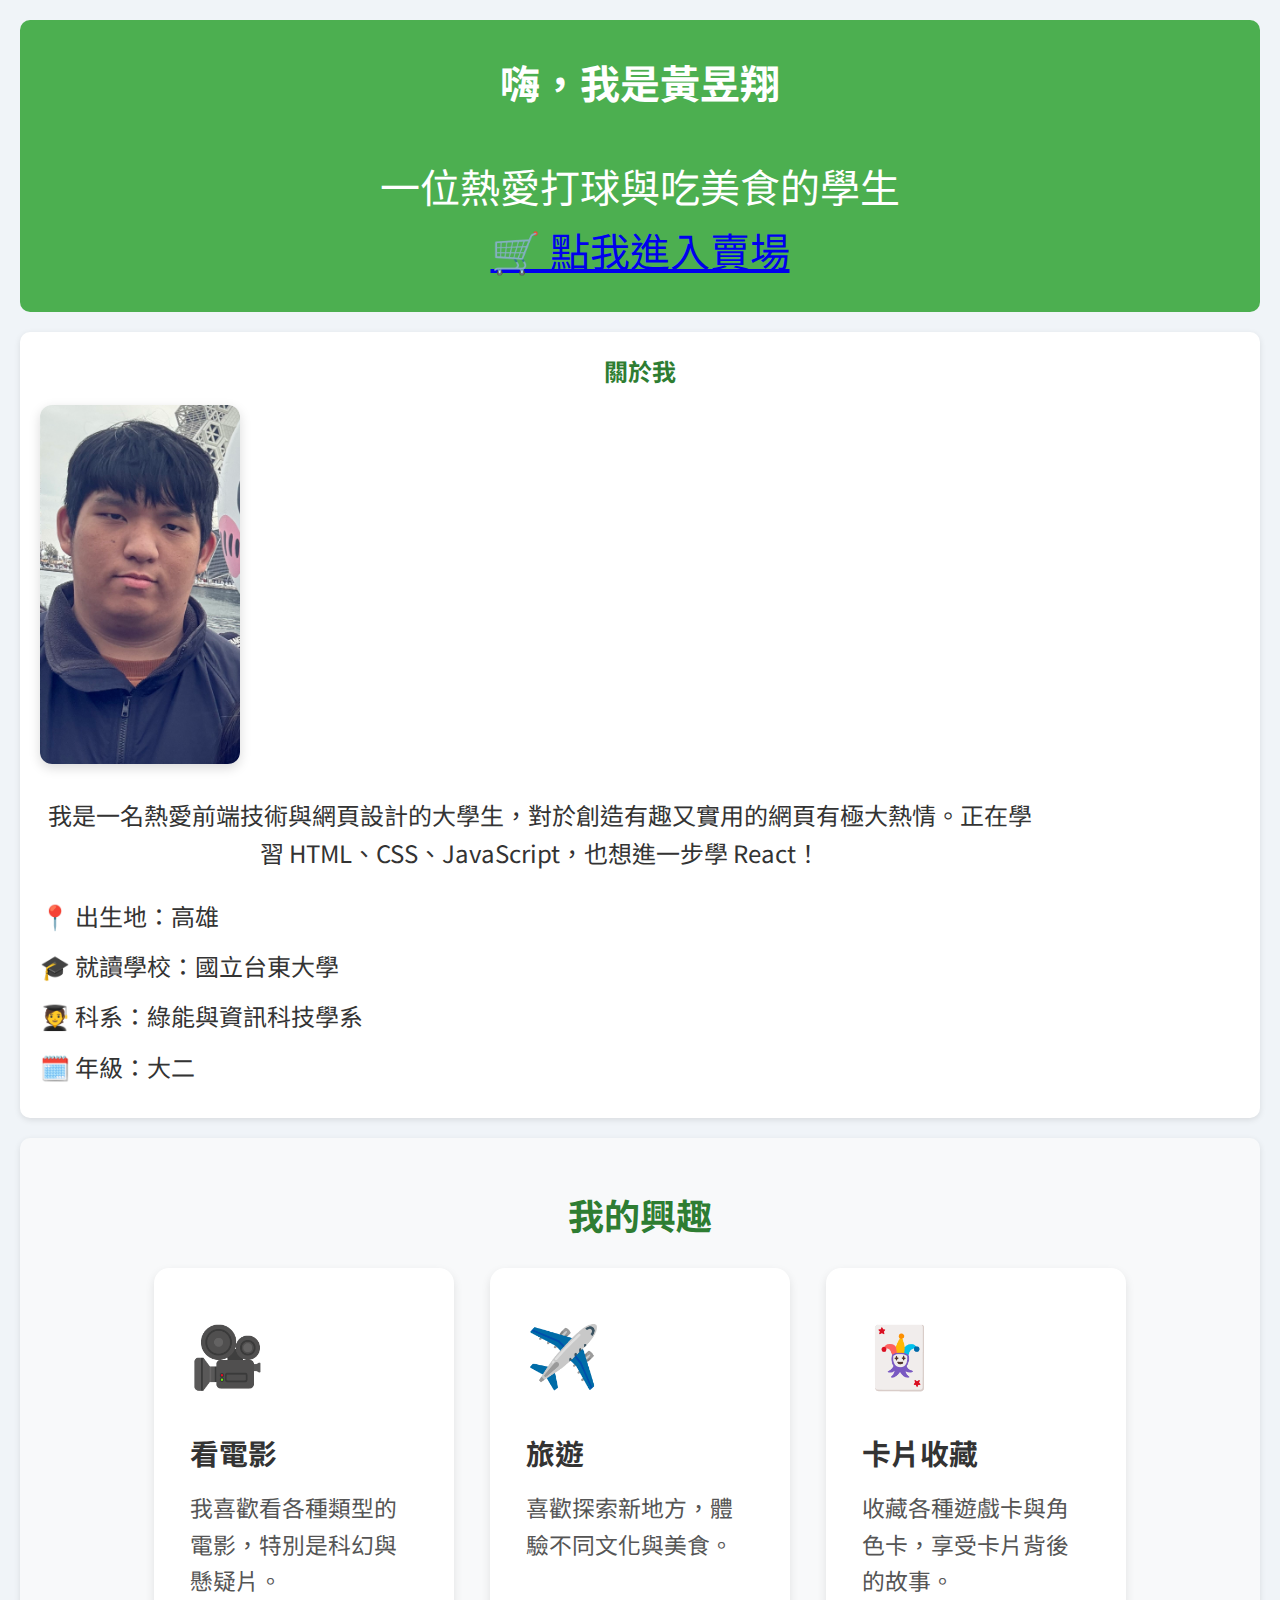
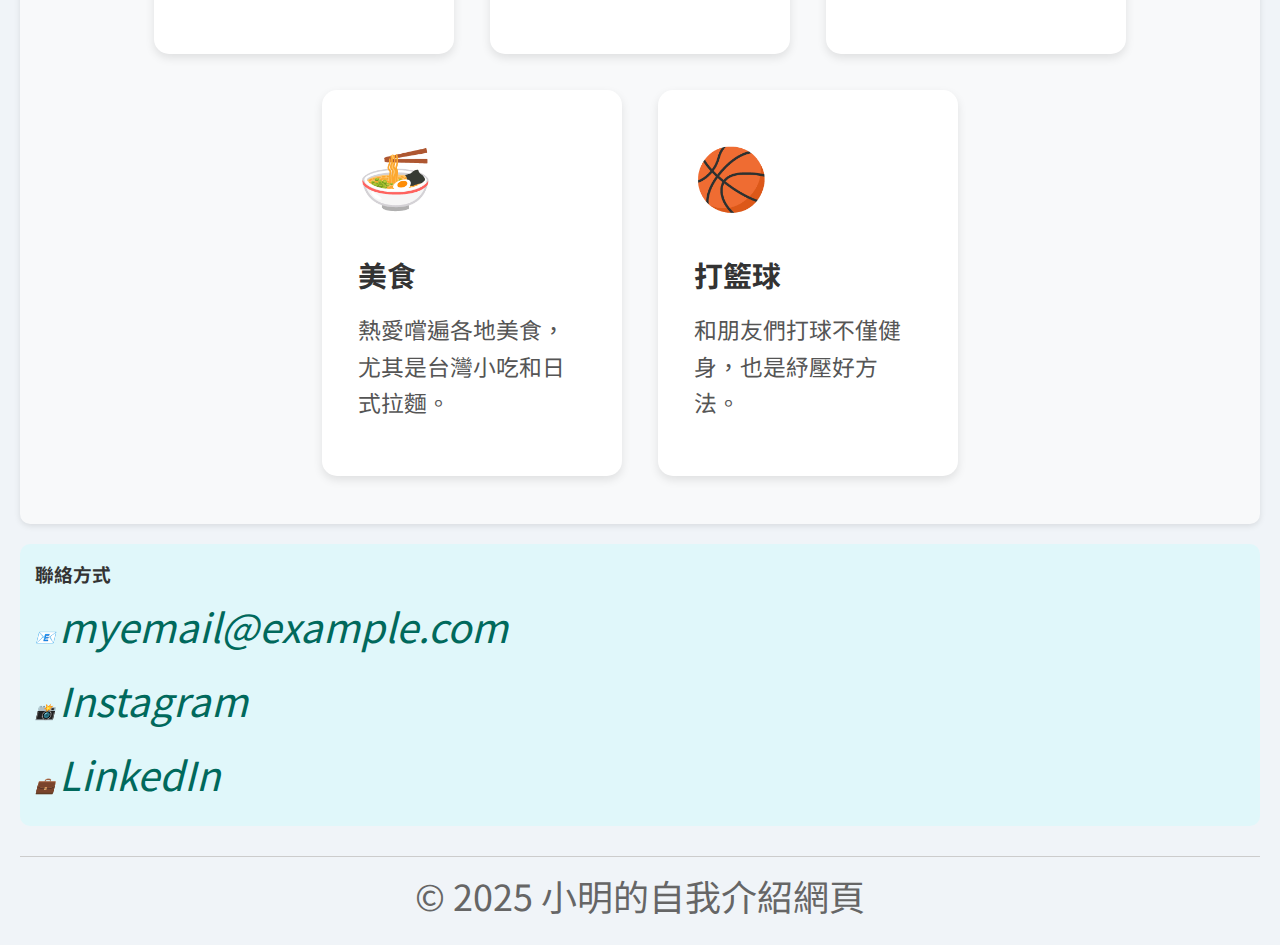
<file: 0607.html>
<!DOCTYPE html>
<html lang="zh-Hant">
<head>
  <meta charset="UTF-8">
  <meta name="viewport" content="width=device-width, initial-scale=1.0">
  <title>自我介紹 | 黃昱翔</title>
  <link rel="stylesheet" href="0607.css">
  <link href="https://fonts.googleapis.com/css2?family=Noto+Sans+TC:wght@400;700&display=swap" rel="stylesheet">
</head>
<body>

  <header>
    <h1>嗨，我是黃昱翔</h1>
    <p>一位熱愛打球與吃美食的學生</p>
    <a href="shop.html" class="shop-link" target="_blank">🛒 點我進入賣場</a>
  </header>

  <main>
    <section class="intro">
      <h2>關於我</h2>
      <div class="intro-container">
        <img src="me.jpg" alt="我的照片">
        <div class="intro-text">
          <p>
            我是一名熱愛前端技術與網頁設計的大學生，對於創造有趣又實用的網頁有極大熱情。正在學習 HTML、CSS、JavaScript，也想進一步學 React！
          </p>
          <ul>
            <li>📍 出生地：高雄</li>
            <li>🎓 就讀學校：國立台東大學</li>
            <li>🧑‍🎓 科系：綠能與資訊科技學系</li>
            <li>🗓️ 年級：大二</li>
          </ul>
        </div>
      </div>
    </section>

    <section class="interests">
      <h2>我的興趣</h2>
      <div class="card-container">
        <div class="card">
          <div class="emoji">🎥</div>
          <h3>看電影</h3>
          <p>我喜歡看各種類型的電影，特別是科幻與懸疑片。</p>
        </div>
        <div class="card">
          <div class="emoji">✈️</div>
          <h3>旅遊</h3>
          <p>喜歡探索新地方，體驗不同文化與美食。</p>
        </div>
        <div class="card">
          <div class="emoji">🃏</div>
          <h3>卡片收藏</h3>
          <p>收藏各種遊戲卡與角色卡，享受卡片背後的故事。</p>
        </div>
        <div class="card">
          <div class="emoji">🍜</div>
          <h3>美食</h3>
          <p>熱愛嚐遍各地美食，尤其是台灣小吃和日式拉麵。</p>
        </div>
        <div class="card">
          <div class="emoji">🏀</div>
          <h3>打籃球</h3>
          <p>和朋友們打球不僅健身，也是紓壓好方法。</p>
        </div>
      </div>
    </section>

  </main>

  <aside>
    <h3>聯絡方式</h3>
    <address>
      📧 <a href="mailto:myemail@example.com">myemail@example.com</a><br>
      📸 <a href="https://instagram.com/yourhandle" target="_blank">Instagram</a><br>
      💼 <a href="https://linkedin.com/in/yourprofile" target="_blank">LinkedIn</a>
    </address>
  </aside>

  <footer>
    <p>&copy; 2025 小明的自我介紹網頁</p>
  </footer>

</body>
</html>
</file>
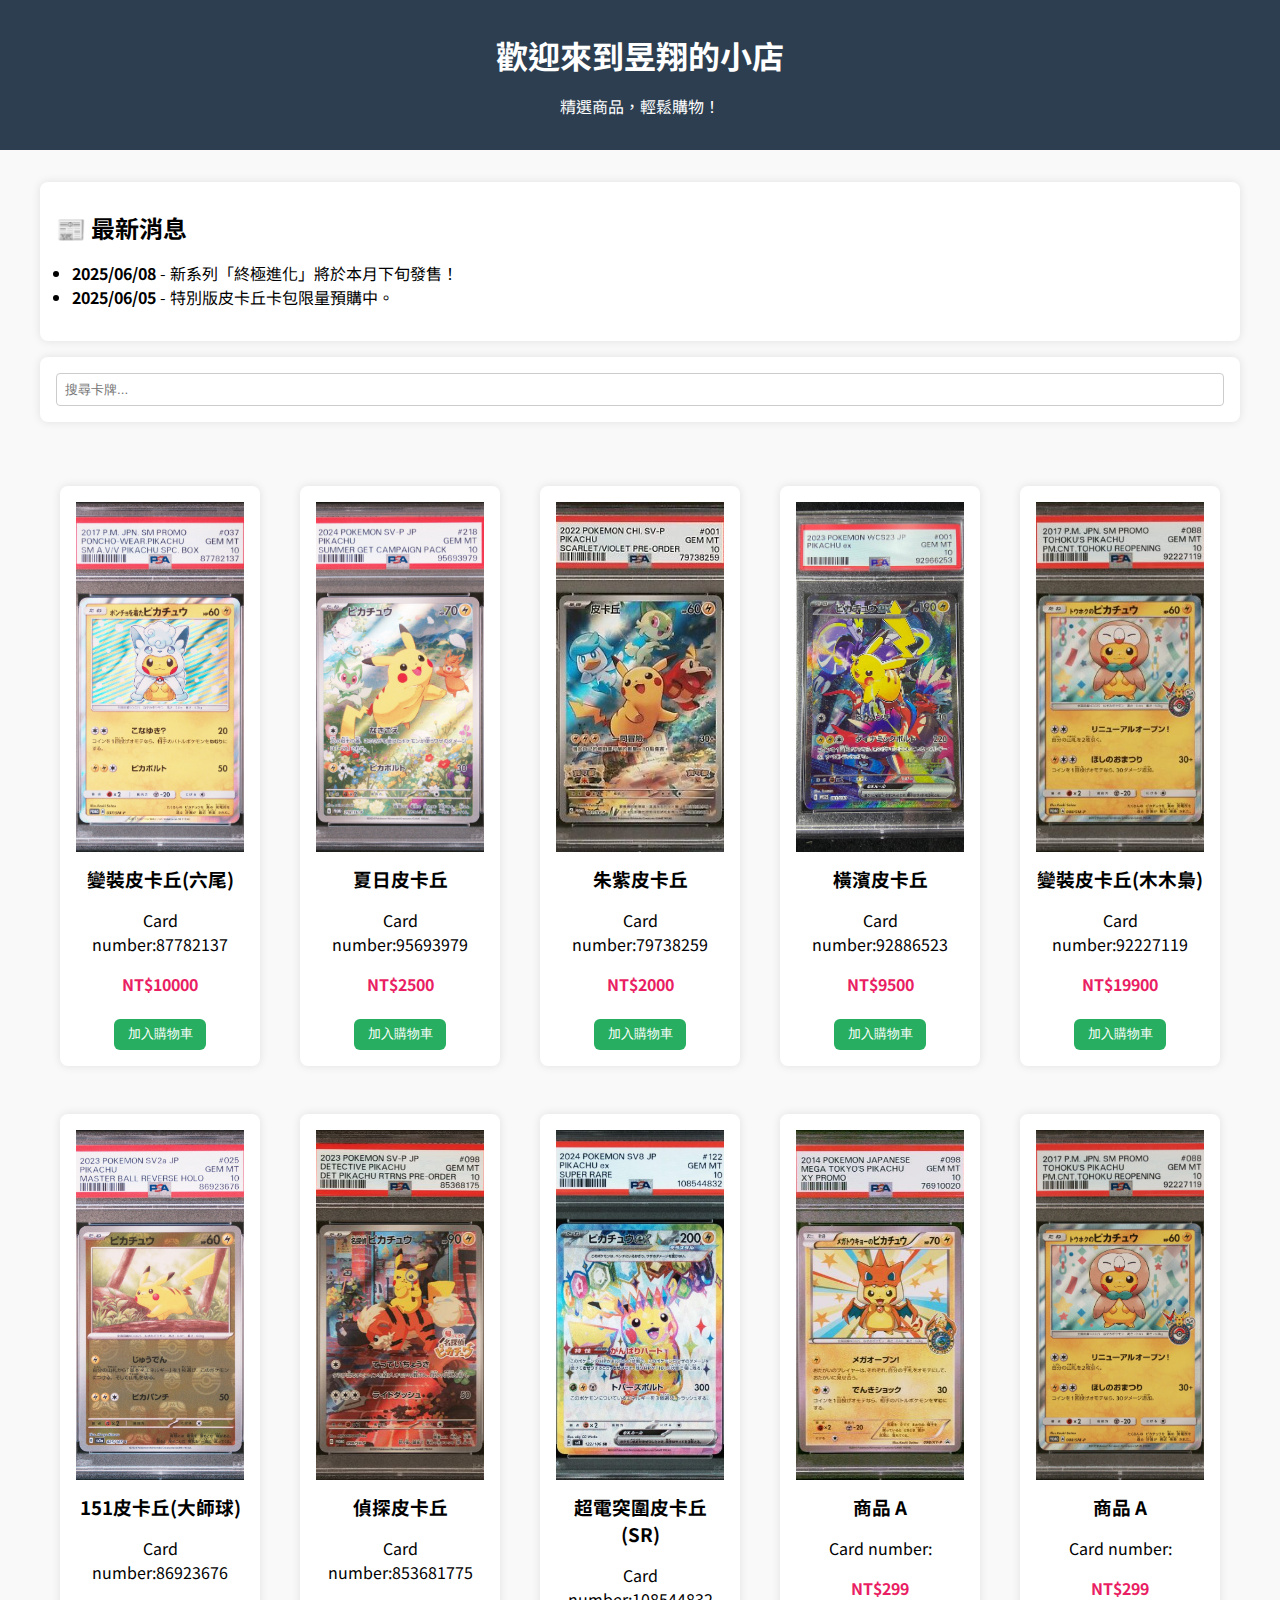
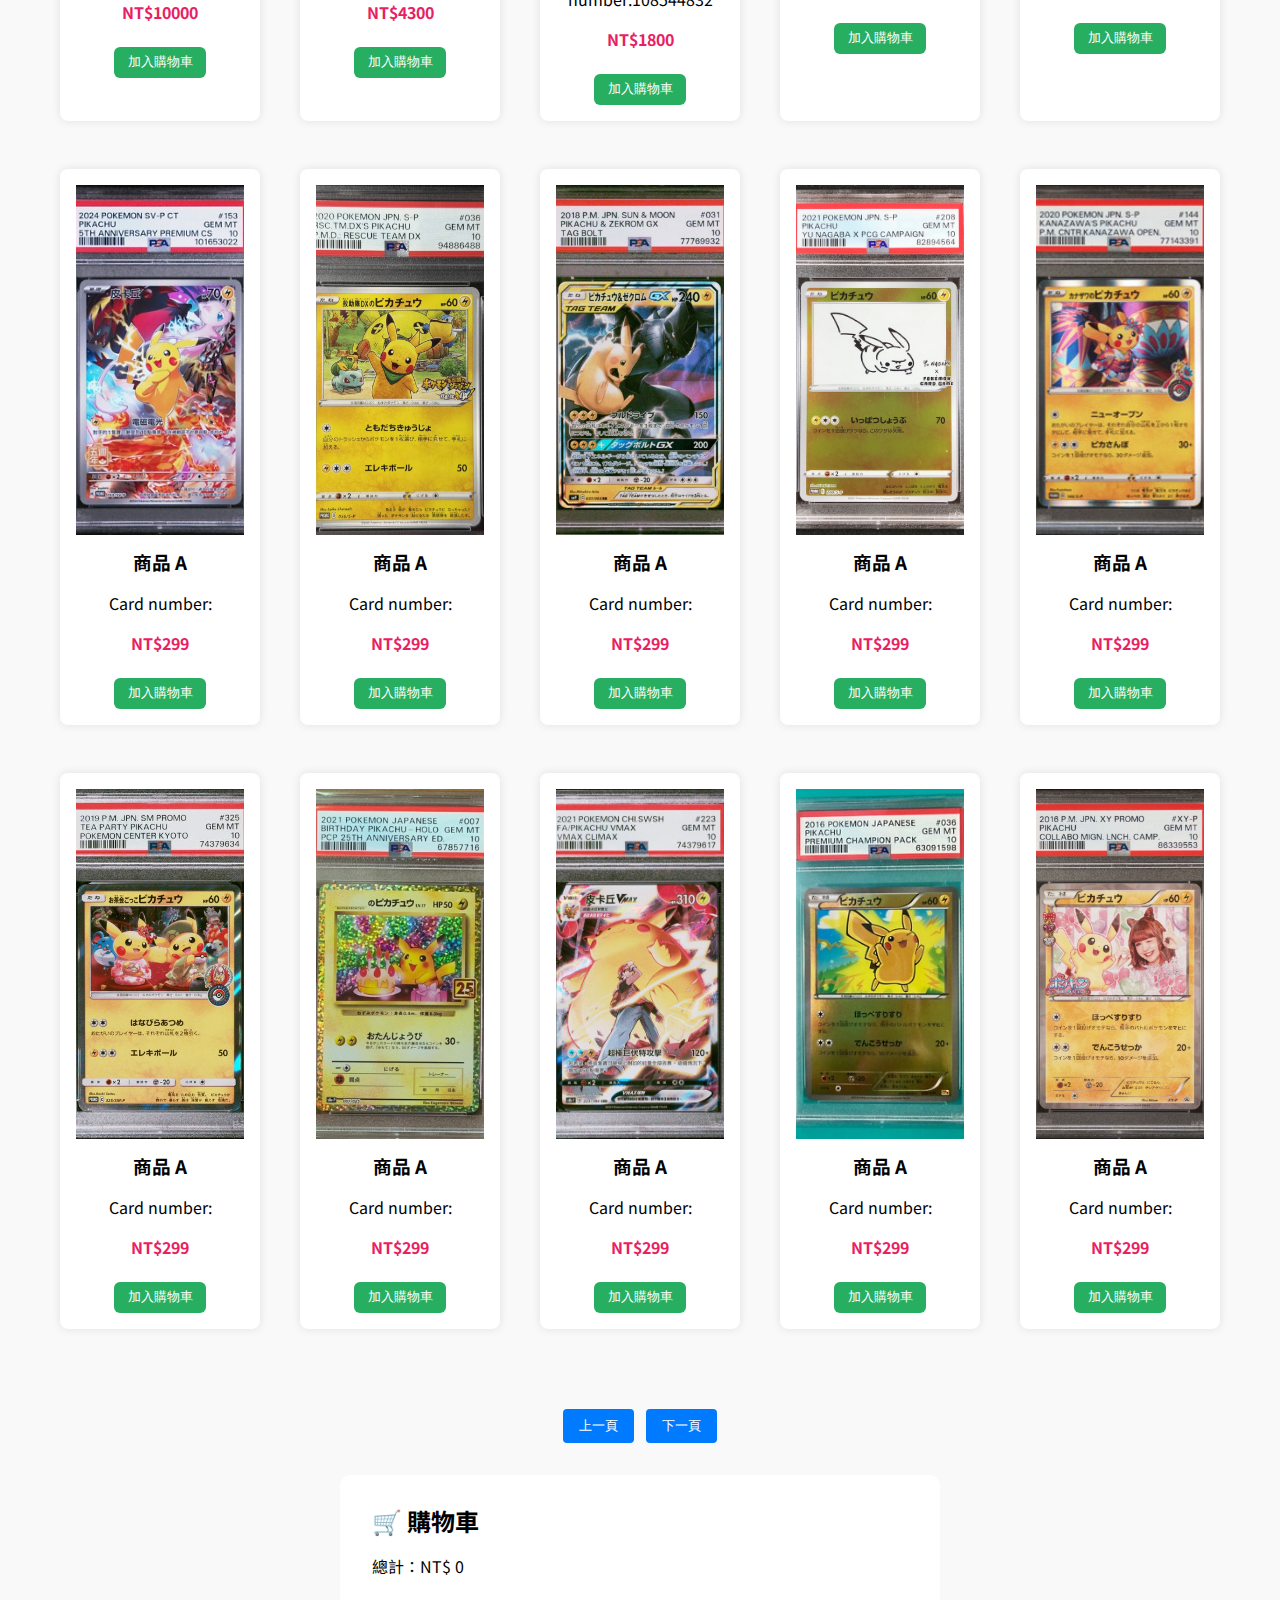
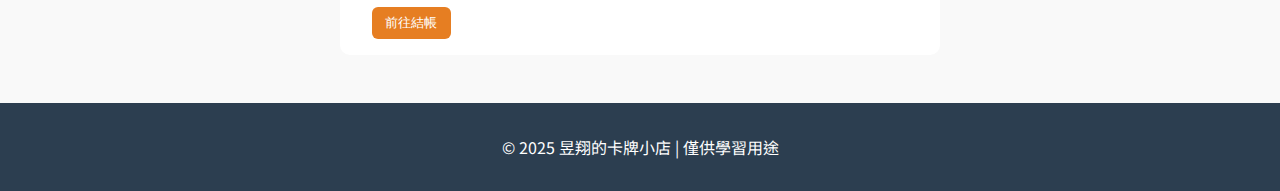
<file: shop.html>
<!DOCTYPE html>
<html lang="zh-Hant">
<head>
  <meta charset="UTF-8">
  <meta name="viewport" content="width=device-width, initial-scale=1.0">
  <title>線上購物賣場</title>
  <link rel="stylesheet" href="shop.css">
  <link href="https://fonts.googleapis.com/css2?family=Noto+Sans+TC:wght@400;700&display=swap" rel="stylesheet">
</head>

<body>

<header>
  <h1>歡迎來到昱翔的小店</h1>
  <p>精選商品，輕鬆購物！</p>
</header>

<main>
   <!-- 新聞牆 -->
  <section class="news-wall">
    <h2>📰 最新消息</h2>
    <ul>
      <li><strong>2025/06/08</strong> - 新系列「終極進化」將於本月下旬發售！</li>
      <li><strong>2025/06/05</strong> - 特別版皮卡丘卡包限量預購中。</li>
    </ul>
  </section>

  <!-- 搜尋功能 -->
  <section class="search-container">
    <input type="text" id="searchBar" placeholder="搜尋卡牌...">
  </section>
  <section class="product-list">
    <div class="product-card">
      <img src="No21.jpg" alt="商品1">
      <h3>變裝皮卡丘(六尾) </h3>
      <p>Card number:87782137</p>
      <p class="price">NT$10000</p>
      <button class="add-to-cart">加入購物車</button>
    </div>
    <div class="product-card">
      <img src="No3.jpg" alt="商品2">
      <h3>夏日皮卡丘 </h3>
      <p>Card number:95693979</p>
      <p class="price">NT$2500</p>
      <button class="add-to-cart">加入購物車</button>
    </div>
    <div class="product-card">
      <img src="No4.jpg" alt="商品3">
      <h3>朱紫皮卡丘</h3>
      <p>Card number:79738259</p>
      <p class="price">NT$2000</p>
      <button class="add-to-cart">加入購物車</button>
    </div>
    <div class="product-card">
      <img src="No5.jpg" alt="商品4">
      <h3>橫濱皮卡丘</h3>
      <p>Card number:92886523</p>
      <p class="price">NT$9500</p>
      <button class="add-to-cart">加入購物車</button>
    </div>
    <div class="product-card">
      <img src="No22.jpg" alt="商品4">
      <h3>變裝皮卡丘(木木梟)</h3>
      <p>Card number:92227119</p>
      <p class="price">NT$19900</p>
      <button class="add-to-cart">加入購物車</button>
    </div>
    <div class="product-card">
      <img src="No6.jpg" alt="商品1">
      <h3>151皮卡丘(大師球)</h3>
      <p>Card number:86923676</p>
      <p class="price">NT$10000</p>
      <button class="add-to-cart">加入購物車</button>
    </div>
    <div class="product-card">
      <img src="No7.jfif" alt="商品1">
      <h3>偵探皮卡丘</h3>
      <p>Card number:853681775</p>
      <p class="price">NT$4300</p>
      <button class="add-to-cart">加入購物車</button>
    </div>
    <div class="product-card">
      <img src="No8.jfif" alt="商品1">
      <h3>超電突圍皮卡丘(SR)</h3>
      <p>Card number:108544832</p>
      <p class="price">NT$1800</p>
      <button class="add-to-cart">加入購物車</button>
    </div>
    <div class="product-card">
      <img src="No9.jfif" alt="商品1">
      <h3>商品 A</h3>
      <p>Card number:</p>
      <p class="price">NT$299</p>
      <button class="add-to-cart">加入購物車</button>
    </div>
    <div class="product-card">
      <img src="No10.jpg" alt="商品1">
      <h3>商品 A</h3>
      <p>Card number:</p>
      <p class="price">NT$299</p>
      <button class="add-to-cart">加入購物車</button>
    </div>
    <div class="product-card">
      <img src="No11.jpg" alt="商品1">
      <h3>商品 A</h3>
      <p>Card number:</p>
      <p class="price">NT$299</p>
      <button class="add-to-cart">加入購物車</button>
    </div>
    <div class="product-card">
      <img src="No12.jpg" alt="商品1">
      <h3>商品 A</h3>
      <p>Card number:</p>
      <p class="price">NT$299</p>
      <button class="add-to-cart">加入購物車</button>
    </div>
    <div class="product-card">
      <img src="No13.jfif" alt="商品1">
      <h3>商品 A</h3>
      <p>Card number:</p>
      <p class="price">NT$299</p>
      <button class="add-to-cart">加入購物車</button>
    </div>
    <div class="product-card">
      <img src="No14.jpg" alt="商品1">
      <h3>商品 A</h3>
      <p>Card number:</p>
      <p class="price">NT$299</p>
      <button class="add-to-cart">加入購物車</button>
    </div>
    <div class="product-card">
      <img src="No15.jfif" alt="商品1">
      <h3>商品 A</h3>
      <p>Card number:</p>
      <p class="price">NT$299</p>
      <button class="add-to-cart">加入購物車</button>
    </div>
    <div class="product-card">
      <img src="No16.jfif" alt="商品1">
      <h3>商品 A</h3>
      <p>Card number:</p>
      <p class="price">NT$299</p>
      <button class="add-to-cart">加入購物車</button>
    </div>
    <div class="product-card">
      <img src="No17.jpg" alt="商品1">
      <h3>商品 A</h3>
      <p>Card number:</p>
      <p class="price">NT$299</p>
      <button class="add-to-cart">加入購物車</button>
    </div>
    <div class="product-card">
      <img src="No18.jpg" alt="商品1">
      <h3>商品 A</h3>
      <p>Card number:</p>
      <p class="price">NT$299</p>
      <button class="add-to-cart">加入購物車</button>
    </div>
    <div class="product-card">
      <img src="No19.jpg" alt="商品1">
      <h3>商品 A</h3>
      <p>Card number:</p>
      <p class="price">NT$299</p>
      <button class="add-to-cart">加入購物車</button>
    </div>
    <div class="product-card">
      <img src="No20.jpg" alt="商品1">
      <h3>商品 A</h3>
      <p>Card number:</p>
      <p class="price">NT$299</p>
      <button class="add-to-cart">加入購物車</button>
    </div>
  </section>
  <!-- 商品列表 -->
  <section id="productList"></section>
    <div class="pagination">
      <button id="prevPage">上一頁</button>
      <button id="nextPage">下一頁</button>
    </div>

  <section class="cart">
    <h2>🛒 購物車</h2>
    <ul class="cart-items"></ul>
    <p class="total">總計：NT$ 0</p>
    <button class="checkout">前往結帳</button>
  </section>
</main>

<footer>
  <p>&copy; 2025 昱翔的卡牌小店 | 僅供學習用途</p>
</footer>

<script>
  const cartItems = [];
  const cartList = document.querySelector('.cart-items');
  const totalEl = document.querySelector('.total');

  document.querySelectorAll('.add-to-cart').forEach(button => {
    button.addEventListener('click', () => {
      const productCard = button.closest('.product-card');
      const name = productCard.querySelector('h3').textContent;
      const price = parseInt(productCard.querySelector('.price').textContent.replace(/[^\d]/g, ''));

      cartItems.push({ name, price });
      updateCart();
    });
  });

  function updateCart() {
    cartList.innerHTML = '';
    let total = 0;
    cartItems.forEach(item => {
      const li = document.createElement('li');
      li.textContent = `${item.name} - NT$${item.price}`;
      cartList.appendChild(li);
      total += item.price;
    });
    totalEl.textContent = `總計：NT$ ${total}`;
  }

  document.getElementById('searchBar').addEventListener('input', function () {
    const query = this.value.toLowerCase();
    document.querySelectorAll('.product-card').forEach(card => {
      card.style.display = card.textContent.toLowerCase().includes(query) ? '' : 'none';
    });
  });

  /*換頁功能*/
  let currentPage = 2;
  const itemsPerPage = 20;

  function displayProducts() {
    const searchValue = document.getElementById('searchBar').value.toLowerCase();
    const filtered = products.filter(p => p.name.toLowerCase().includes(searchValue));
    const totalPages = Math.ceil(filtered.length / itemsPerPage);
    if (currentPage > totalPages) currentPage = totalPages || 1;
    const start = (currentPage - 1) * itemsPerPage;
    const end = start + itemsPerPage;
    const paged = filtered.slice(start, end);

    const productList = document.getElementById('productList');
    productList.innerHTML = paged.map(p => `
      <a href="product-detail.html?id=${p.id}" class="product-card">
        <img src="${p.img}" alt="${p.name}">
        <h3>${p.name}</h3>
        <p>${p.desc}</p>
        <p class="price">NT$ ${p.price}</p>
      </a>
    `).join('');

    document.getElementById('prevPage').disabled = currentPage === 1;
    document.getElementById('nextPage').disabled = currentPage >= totalPages;
  }

  document.getElementById('searchBar').addEventListener('input', () => {
    currentPage = 1;
    displayProducts();
  });

  document.getElementById('prevPage').addEventListener('click', () => {
    if (currentPage > 1) {
      currentPage--;
      displayProducts();
    }
  });

  document.getElementById('nextPage').addEventListener('click', () => {
    currentPage++;
    displayProducts();
  });

  displayProducts();
</script>

</body>
</html>
</file>
<file: 0607.css>
/* 一般設定 */
* {
  box-sizing: border-box;
  margin: 0;
  padding: 0;
}
body {
  font-family: 'Noto Sans TC', sans-serif;
  background-color: #f0f4f8;
  color: #333;
  line-height: 1.6;
  padding: 20px;
}

/* 標題區 */
header {
  background-color: #4CAF50;
  color: white;
  padding: 30px 20px;
  text-align: center;
  border-radius: 10px;
  margin-bottom: 20px;
}
header h1,p,a {
  font-size: 2.5em;
}

/* 主要內容區 */
main {
  margin-bottom: 20px;
}
section {
  background-color: #ffffff;
  padding: 20px;
  margin-bottom: 20px;
  border-radius: 10px;
  box-shadow: 0 2px 6px rgba(0, 0, 0, 0.1);
}
h1 {
  text-align: center;
  margin-bottom: 40px;
}
h2 {
  color: #2e7d32;
  margin-bottom: 15px;
}
ul {
  padding-left: 20px;
}
li {
  margin-bottom: 8px;
}

/* 關於我圖文排版 */
.intro-container {
  display: flex;
  flex-wrap: wrap;
  align-items: center;
  gap: 20px;
}
.intro-container img {
  max-width: 200px;
  border-radius: 10px;
}
.intro-container p {
  flex: 1;
  text-align: center;

}

/* 側邊欄 */
aside {
  background-color: #e0f7fa;
  padding: 15px;
  border-radius: 10px;
}
aside a {
  text-decoration: none;
  color: #00695c;
  display: inline-block;
  margin: 5px 0;
  transition: color 0.3s;
}
aside a:hover {
  color: #004d40;
}

/* 頁尾 */
footer {
  text-align: center;
  font-size: 0.9em;
  color: #666;
  border-top: 1px solid #ccc;
  padding-top: 10px;
  margin-top: 30px;
}

/* 我的興趣 */
.interests {
  padding: 2em;
  background-color: #f8f9fa;
  text-align: center;
  font-size: 1.5em;
}

.card-container {
  display: flex;
  flex-wrap: wrap;
  gap: 1.5em;
  justify-content: center;
  margin-top: 1em;
}

.card {
  background-color: white;
  border-radius: 15px;
  padding: 1.5em;
  width: 300px;
  box-shadow: 0 4px 10px rgba(0, 0, 0, 0.1);
  transition: transform 0.2s ease;
  text-align: left;
}

.card:hover {
  transform: translateY(-5px);
}

.card .emoji {
  font-size: 2.5em;
  margin-bottom: 0.5em;
}

.card h3 {
  margin: 0.5em 0;
  font-size: 1.2em;
}

.card p {
  font-size: 0.95em;
  color: #555;
  margin-bottom: 0.8em;
}

/* 成就區塊 */
.achievements {
  background-color: #ffffff;
  padding: 2.5em;
  border-radius: 10px;
  box-shadow: 0 2px 6px rgba(0, 0, 0, 0.1);
  margin-bottom: 20px;
  text-align: center; /* 將內容置中 */
}

.achievements h2 {
  color: #2e7d32;
  margin-bottom: 1.0em;
}

.achievements ul {
  list-style-type: none;
  padding-left: 0;
  display: inline-block; /* 將列表項目置中 */
  text-align: left; /* 恢復列表項目的左對齊 */
}

.achievements li {
  margin-bottom: 0.8em;
  font-size: 1.5em;
  color: #555;
}

.achievements li:before {
  content: "✓ ";
  color: #4CAF50;
  font-weight: bold;
  margin-right: 0.5em;
}

/*個人背景*/
.intro h2{
  text-align: center;
  font-size: 1.5em;
}
.intro-container {
  display: flex;
  align-items: flex-start;
  gap: 2em;
  flex-wrap: wrap; /* 小螢幕自動換行 */
}

.intro-container img {
  width: 200px;
  border-radius: 12px;
  box-shadow: 0 4px 12px rgba(0, 0, 0, 0.15);
}

.intro-text {
  max-width: 1000px;
}

.intro-text p {
  font-size: 1.5em;
  margin-bottom: 1em;
}

.intro-text ul {
  list-style: none;
  padding: 0;
  margin: 0;
}

.intro-text li {
  margin-bottom: 0.5em;
  font-size: 1.5em;
}

/*video*/

.video-grid {
  display: grid;
  grid-template-columns: repeat(3, 1fr);
  grid-gap: 2rem;
  padding: 2rem;
  background-color: #000;
  color: #fff;
}

.video-card {
  display: flex;
  flex-direction: column;
  align-items: center;
  justify-content: center;
  text-align: center;
}

.video-card h3 {
  font-size: 1.5rem;
  font-weight: bold;
  margin-bottom: 1rem;
}

.video-card iframe {
  max-width: 100%;
  height: 315px;
  border: none;
}



/* 響應式設計 */
@media (max-width: 768px) {
  .intro-container {
    flex-direction: column;
    text-align: center;
  }
  header h1 {
    font-size: 2em;
  }
  .intro-container img {
    width: 100%;
    max-width: 300px;
  }
}


@media (max-width: 600px) {
  .intro-container {
    flex-direction: column;
    align-items: center;
    text-align: center;
  }

  .intro-text {
    max-width: 100%;
  }
}
</file>
<file: shop.css>
<style>
    body {
      font-family: 'Noto Sans TC', sans-serif;
      margin: 0;
      padding: 0;
      background: #f8f8f8;
      color: #333;
    }
    header, footer {
      background-color: #2c3e50;
      color: white;
      text-align: center;
      padding: 1em;
    }
    h1, h2 {
      margin: 0.5em 0;
    }
    .product-list {
      display: flex;
      flex-wrap: wrap;
      justify-content: center;
      gap: 1em;
      padding: 2em;
    }
    .product-card {
      background: white;
      border-radius: 10px;
      box-shadow: 0 2px 5px rgba(0,0,0,0.1);
      padding: 1em;
      width: 200px;
      text-align: center;
    }
    .product-card img {
      width: 150%;             /* 滿版寬度 */
      height: 400px;           /* 統一高度 */
      object-fit: cover;       /* 依照比例裁切填滿 */
    }
    .price {
      font-weight: bold;
      color: #e91e63;
    }
    .add-to-cart {
      background: #27ae60;
      color: white;
      border: none;
      padding: 0.5em 1em;
      border-radius: 6px;
      margin-top: 0.5em;
      cursor: pointer;
    }
    .cart {
      background: #fff;
      padding: 1em 2em;
      margin: 2em;
      border-radius: 10px;
      max-width: 600px;
      margin-left: auto;
      margin-right: auto;
    }
    .cart ul {
      list-style: none;
      padding: 0;
    }
    .cart li {
      margin-bottom: 0.5em;
    }
    .checkout {
      background: #e67e22;
      color: white;
      border: none;
      padding: 0.5em 1em;
      border-radius: 6px;
      margin-top: 1em;
      cursor: pointer;
    }
    /*新聞牆、搜尋*/
    header, main {
      padding: 1rem;
    }
    .product-card, .news-wall, .search-container ,.carousel-container{
      background: white;
      margin: 1rem auto;
      padding: 1rem;
      border-radius: 8px;
      max-width: 600px;
      box-shadow: 0 0 10px rgba(0,0,0,0.1);
      text-decoration: none;
      color: black;
      display: block;
    }
    .carousel-container {
      position: relative;
      overflow: hidden;
    }
    .carousel-container img {
      transition: opacity 1s ease-in-out;
      border-radius: 8px;
    }
    .carousel-container {
      position: relative;
      overflow: hidden;
      height: 350px;
    }

    .carousel-container img {
      position: absolute;
      top: 0;
      left: 0;
      width: 100%;
      height: 350px;
      object-fit: contain;
      opacity: 0;
      transition: opacity 1s ease-in-out;
    }

    .carousel-container img.active {
      opacity: 1;
      z-index: 1;
    }

    .news-wall ul {
      padding-left: 1rem;
    }
    .search-container input {
      width: 200%;
      padding: 0.5rem;
      border: 1px solid #ccc;
      border-radius: 4px;
    }
    /*影片嵌入*/

      .video-grid {
        display: grid;
        grid-template-columns: repeat(3, 1fr);
        grid-gap: 2rem;
        padding: 2rem;
        background-color: #000;
        color: #fff;
      }

      .video-card {
        display: flex;
        flex-direction: column;
        align-items: center;
        justify-content: center;
        text-align: center;
      }

      .video-card h3 {
        font-size: 1.5rem;
        font-weight: bold;
        margin-bottom: 1rem;
      }

      .video-card iframe {
        max-width: 100%;
        height: 315px;
        border: none;
      }
    /*換頁功能*/
    body {
      font-family: 'Noto Sans TC', sans-serif;
      margin: 0;
      padding: 0;
      background: #f9f9f9;
    }
    header, main {
      padding: 1rem;
    }
    .product-card, .news-wall, .search-container {
      background: white;
      margin: 1rem auto;
      padding: 1rem;
      border-radius: 8px;
      max-width: 1200px;
      box-shadow: 0 0 10px rgba(0,0,0,0.1);
      text-decoration: none;
      color: black;
      display: block;
    }
    .product-card img {
      width: 100%;   /* 滿版寬度 */
      height: 350px;   /*照片高度*/
      object-fit: cover;  /* 依照比例裁切填滿 */
    }
    .product-card h3 {
      margin: 0.5rem 0;
    }
    .card-container {
      display: grid;
      grid-template-columns: repeat(5, 1fr);
      grid-gap: 10px;
    }
    .news-wall{
      width:1200px;
    }


    .news-wall ul {
      padding-left: 1rem;
    }
    .search-container input {
      width: 100%;
      padding: 0.5rem;
      border: 1px solid #ccc;
      border-radius: 4px;
    }
    .pagination {
      text-align: center;
      margin: 2rem 0;
    }
    .pagination button {
      padding: 0.5rem 1rem;
      margin: 0 0.25rem;
      border: none;
      background-color: #007bff;
      color: white;
      border-radius: 4px;
      cursor: pointer;
    }
    .pagination button:disabled {
      background-color: #ccc;
      cursor: default;
    }

    /*動畫製作*/

    .carousel-item {
      display: none;
      width: 100%;
      height: 200%;
    }

    .carousel-item.active {
      display: block;
    }

    .carousel-item img {
      width: 100%;
      height: 200%;
      object-fit: contain;
    }
    /*動畫製作(曾行)*/

    * {
      box-sizing: border-box;
    }
    .carousel {
      width: 350px;
      height: 600px;
      overflow: hidden;
      position: relative;
      margin: auto;
      border-radius: 20px;
      box-shadow: 0 4px 10px rgba(0,0,0,0.2);
    }
    .slides {
      display: flex;
      width: 100%;
      height: 100%;
      animation: slide 15s infinite;
    }
    .slides img {
      width: 100%;
      height: auto;
    }
    @keyframes slide {
      0% { transform: translateX(0); }
      33.33% { transform: translateX(-100%); }
      66.66% { transform: translateX(-200%); }
      100% { transform: translateX(0); }
    }
    /*最近消息*/
    .news-section {
      width: 350%;
      margin: 0 auto;
      background-color: #f5f5f5;
      padding: 20px;
      border-radius: 5px;
      box-shadow: 0 2px 5px rgba(0, 0, 0, 0.1);
      font-align: center;
    }

    .news-section h2 {
      font-size: 24px;
      font-weight: bold;
      margin-bottom: 10px;
    }

    .news-section ul {
      list-style-type: none;
      padding: 0;
    }

    .news-section li {
      margin-bottom: 10px;
    }
</style>
</file>
